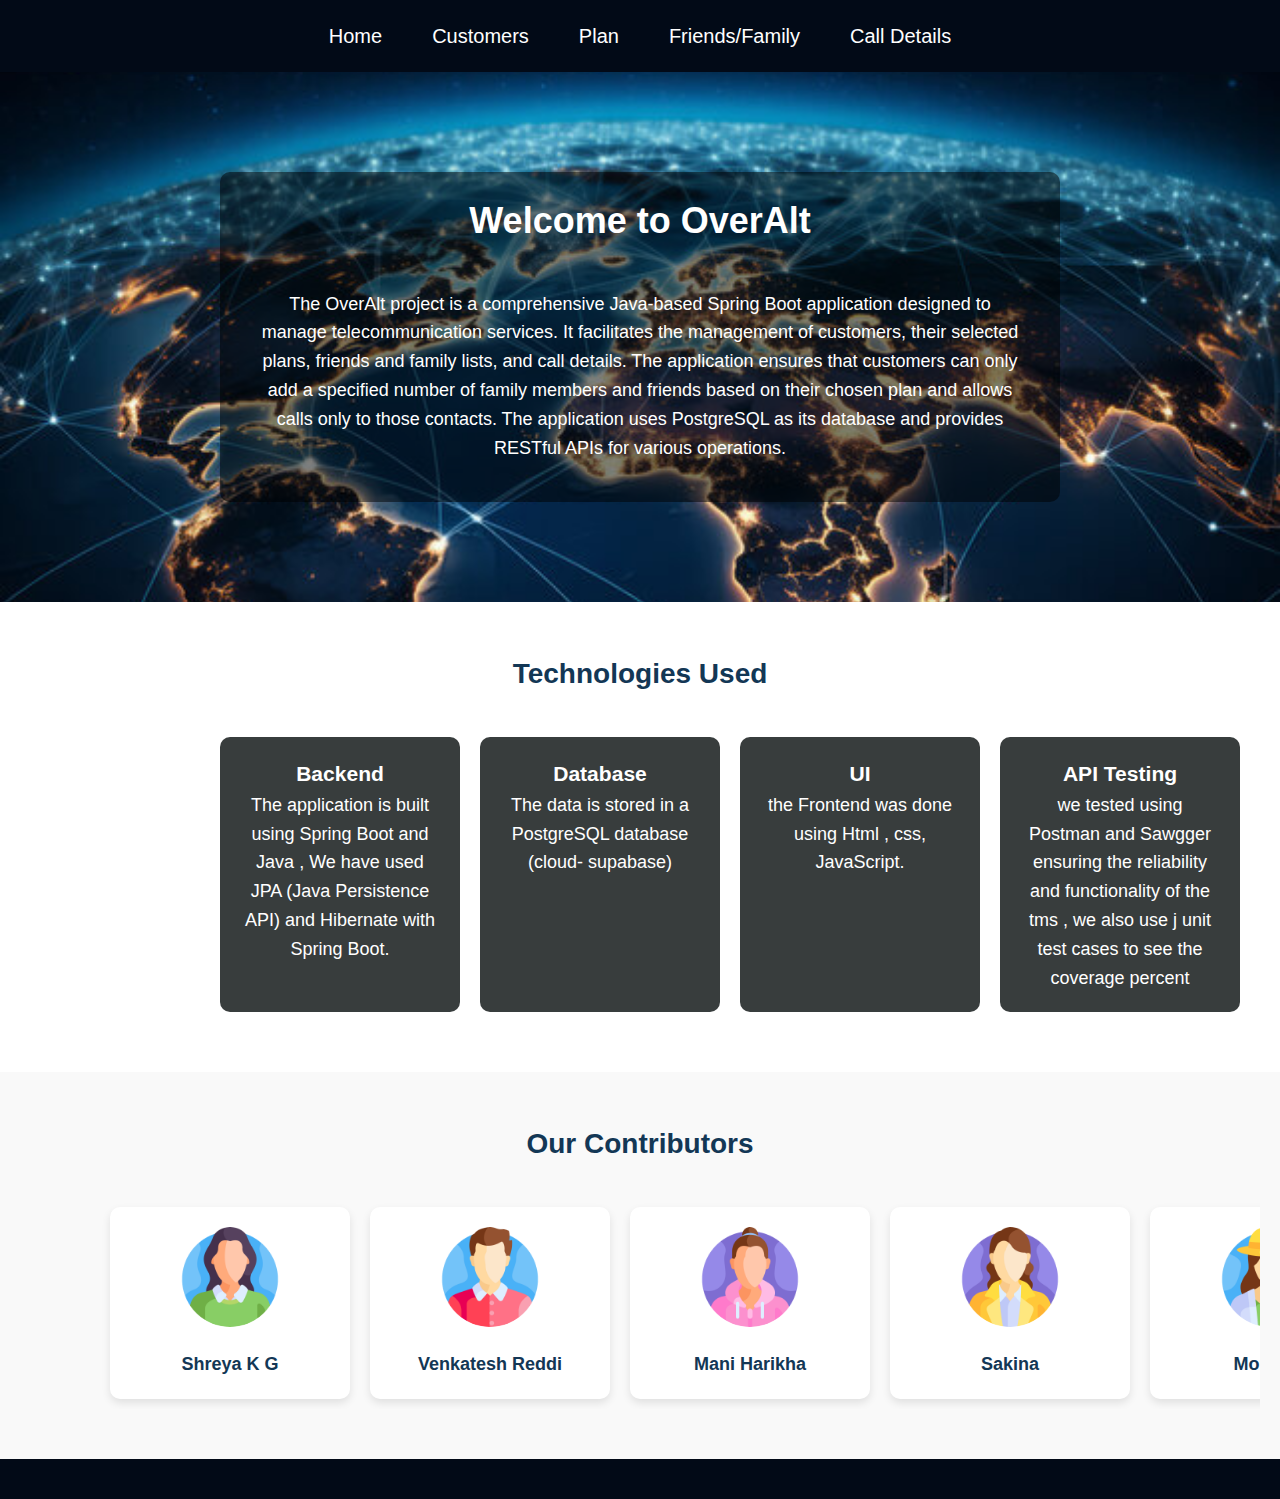
<file: src/main/resources/static/index.html>
<!DOCTYPE html>
<html lang="en">
<head>
    <meta charset="UTF-8">
    <meta name="viewport" content="width=device-width, initial-scale=1.0">
    <title>Telecommunication Management System</title>
    <link rel="stylesheet" href="./css/styles.css">
    <script src="https://code.jquery.com/jquery-3.6.0.min.js"></script>
</head>
<body onload="loadHeader(); loadFooter();">

    <header id="header"></header>

    <main>
        <!-- Hero Section -->
        <section class="hero">
            <div class="hero-content">
                <h1>Welcome to OverAlt</h1>
                <p>The OverAlt project is a comprehensive Java-based Spring Boot application designed to manage telecommunication services. It facilitates the management of customers, their selected plans, friends and family lists, and call details. The application ensures that customers can only add a specified number of family members and friends based on their chosen plan and allows calls only to those contacts. The application uses PostgreSQL as its database and provides RESTful APIs for various operations.</p>
            </div>
        </section>

        <!-- Technologies Section -->
        <section class="technologies">
            <h2>Technologies Used</h2>
            <div class="tech-slider">
                <div class="tech-card"><h3>Backend </h3><p>The application is built using Spring Boot and Java , We have used JPA (Java Persistence API) and Hibernate with Spring Boot. </p></div>
                <div class="tech-card"><h3>Database</h3><p>The data is stored in a PostgreSQL database (cloud- supabase) </p></div>
                <div class="tech-card"><h3>UI </h3><p>the Frontend was done using Html , css, JavaScript. </p></div>
                <div class="tech-card"><h3>API Testing</h3><p>we tested using Postman and Sawgger ensuring the reliability and functionality of the tms , we also use j unit test cases to see the coverage percent </p></div>
            </div>
        </section>

        <section class="contributors">
            <h2>Our Contributors</h2>
            <div class="contributor-slider">
                <div class="contributor-card">
                    <img src="./images/woman4.png" alt="Contributor 1">
                    <h3>Shreya K G</h3>
                </div>
                <div class="contributor-card">
                    <img src="./images/man1.png" alt="Contributor 2">
                    <h3>Venkatesh Reddi</h3>
                </div>
                <div class="contributor-card">
                    <img src="./images/woman1.png" alt="Contributor 3">
                    <h3>Mani Harikha</h3>
                </div>
                <div class="contributor-card">
                    <img src="./images/woman2.png" alt="Contributor 4">
                    <h3>Sakina</h3>
                </div>
                <div class="contributor-card">
                    <img src="./images/woman3.png" alt="Contributor 5">
                    <h3>Mounika</h3>
                </div>
            </div>
        </section>

    </main>

    <!-- Footer -->
    <footer id="footer"></footer>

    <script src="./js/script.js"></script>
</body>
</html>
</file>
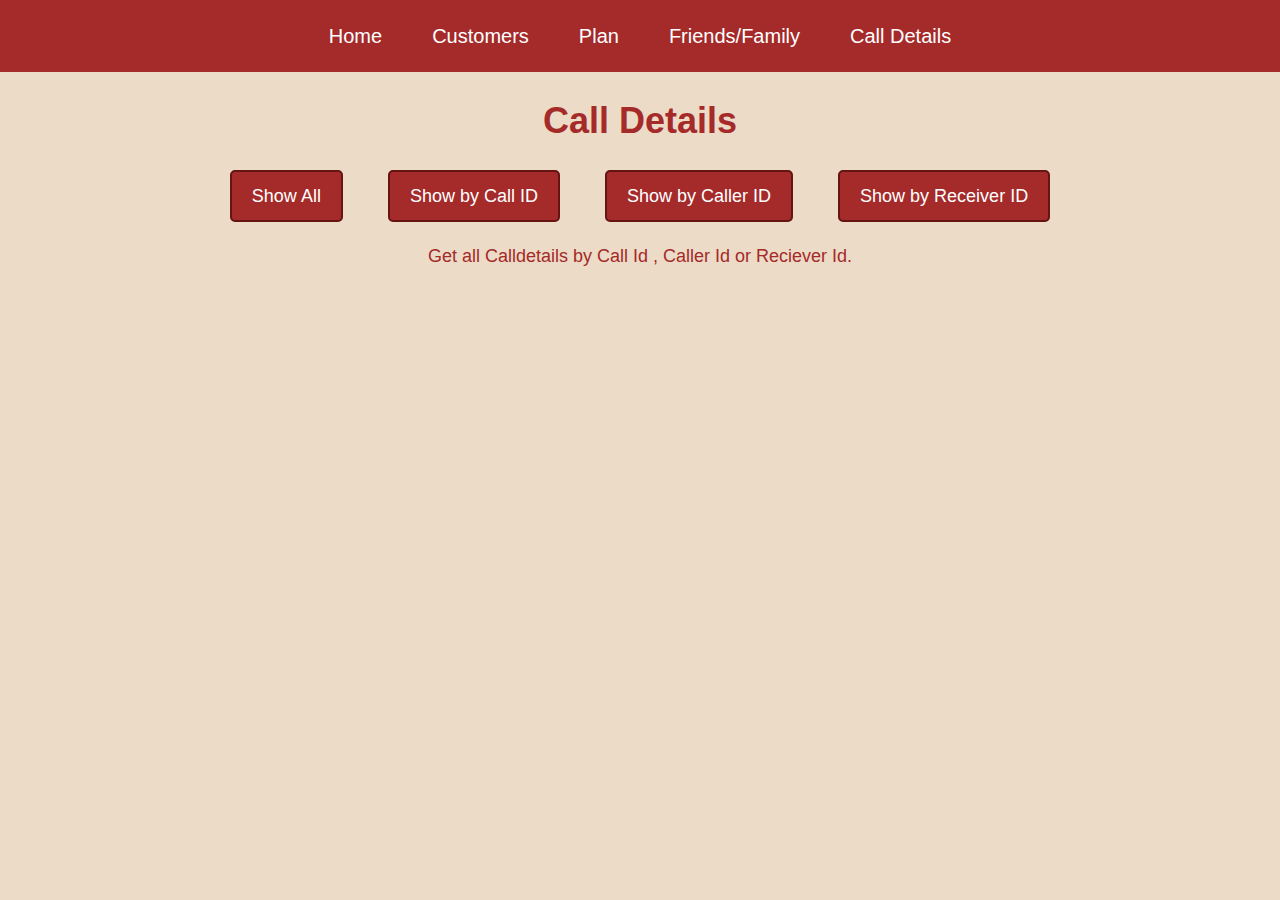
<file: src/main/resources/static/calldetails.html>
<!DOCTYPE html>
<html lang="en">
<head>
    <meta charset="UTF-8">
    <meta name="viewport" content="width=device-width, initial-scale=1.0">
    <title>Call Details</title>
    <link rel="stylesheet" href="./css/styles.css">
    <title>Tailwind CSS Example</title>
 
    <style>
        header{
            background-color: brown;
            font-family: Verdana, Geneva, Tahoma, sans-serif;
            
        }
        .button{
        background-color: brown;
        margin: 20px;
        font-size: large;
        font-family: Verdana, Geneva, Tahoma, sans-serif;
        border: 2px solid rgb(101, 19, 19);
        }

        .button:hover {
            background-color: rgb(210, 111, 111);
        }
        body{
            background-color: rgb(236, 219, 198);
            font-size: large;
            font-family: Verdana, Geneva, Tahoma, sans-serif;
            color: brown;
            font-weight: 160;
            
        }
        
        table , tr , td ,th  {
            border: solid 3px rgba(71, 7, 7, 0.758);
        }
        
    </style>
</head>
<body onload="loadHeader()">

    <!-- Header will be injected here -->
    <header id="header"></header>

    <div class="container">
        <h1>Call Details</h1>
        <a href="#" class="button" onclick="showAllCalls()">Show All</a>
        <a href="#" class="button" onclick="showByCallId()">Show by Call ID</a>
        <a href="#" class="button" onclick="showByCallerId()">Show by Caller ID</a>
        <a href="#" class="button" onclick="showByReceiverId()">Show by Receiver ID</a>

        <div>
            Get all Calldetails by Call Id , Caller Id or Reciever Id. 
        </div>

        <!-- Filter section for showing call details -->
        <div id="filter-section" class="filter-container" style="display: none;">
            <label id="cId" for="callId">Call ID:</label>
            <input type="text" id="callId" placeholder="Enter Call ID">
        
            <label id="crId" for="callerId">Caller ID:</label>
            <input type="text" id="callerId" placeholder="Enter Caller ID">
        
            <label id="rsId" for="receiverId">Receiver ID:</label>
            <input type="text" id="receiverId" placeholder="Enter Receiver ID">
            
            <button class="button" onclick="fetchCalls()">Search</button>
        </div>
        
        <div id="table-container" class="table-container">
            <table>
                <thead>
                    <tr>
                        <th>Call ID</th>
                        <th>Caller ID</th>
                        <th>Receiver ID</th>
                        <th>Call Start Time</th>
                        <th>Call End Time</th>
                        <th>Call Duration</th>
                    </tr>
                </thead>
                <tbody id="callTableBody">
                    <!-- Call rows will be dynamically inserted here -->
                </tbody>
            </table>
        </div>
        

    <script src="./js/script.js"></script>
    <script src="./js/calldetails.js"></script>
</body>
</html>
</file>
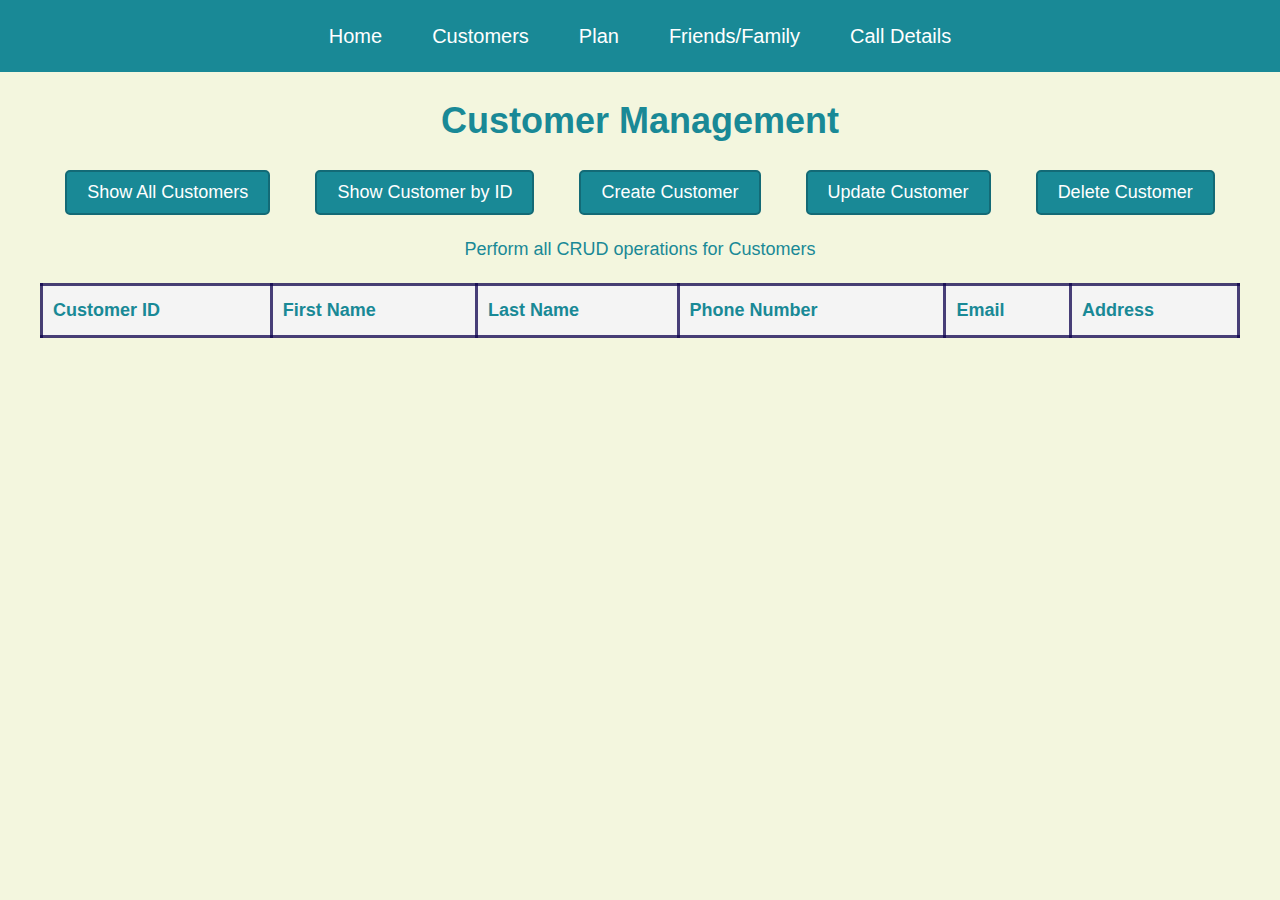
<file: src/main/resources/static/customers.html>
<!DOCTYPE html>
<html lang="en">
<head>
    <meta charset="UTF-8">
    <meta name="viewport" content="width=device-width, initial-scale=1.0">
    <title>Customer Management</title>
    <link rel="stylesheet" href="./css/styles.css">
    <style>
        .form-container {
            margin-top: 20px;
            display: flex;
            flex-direction: column;
            align-items: center;
        }
        .form-container input, .form-container label {
            margin-bottom: 10px;
            padding: 5px;
            width: 100%;
            max-width: 300px;
        }
        .form-container button {
            padding: 10px;
        }

        header{
            background-color: rgb(25, 137, 150);
            font-family: Verdana, Geneva, Tahoma, sans-serif;
            
        }
        .button{
        background-color:rgb(25, 137, 150);
        margin: 20px;
        font-size: large;
        font-family: Verdana, Geneva, Tahoma, sans-serif;
        border: 2px solid rgb(19, 106, 118);
        }

        .button:hover {
            background-color: rgb(66, 179, 210);
        }
        body{
            background-color: rgb(243, 246, 222);
            font-size: large;
            font-family: Verdana, Geneva, Tahoma, sans-serif;
            color: rgb(25, 137, 150);
            font-weight: 160;
            
        }
        
        table , tr , td ,th  {
            border: solid 3px rgba(14, 3, 78, 0.758);
        }
        
    </style>
</head>
<body onload="loadHeader()">

    <!-- Header will be injected here -->
    <header id="header"></header>

    <div class="container">
        <h1>Customer Management</h1>
        <button class="button" onclick="showAllCustomers()">Show All Customers</button>
        <button class="button" onclick="showCustomerById()">Show Customer by ID</button>
        <button class="button" onclick="showCreateForm()">Create Customer</button>
        <button class="button" onclick="showUpdateForm()">Update Customer</button>
        <button class="button" onclick="showDeleteForm()">Delete Customer</button>

        <div id="filter-section" class="filter-container" style="display: none;">
            <label id="customerIdLabel" for="customerId">Customer ID:</label>
            <input type="text" id="customerId" placeholder="Enter Customer ID">
            <button class="button" onclick="fetchCustomers()">Search</button>
        </div>
        <div>
            Perform all CRUD operations for Customers 
        </div>

        <div id="form-container" class="form-container" style="display: none;">
            <form id="customerForm">
                <input type="hidden" id="formType">

                <div id="create-update-fields">
                    <label for="cid">Customer Id:</label>
                    <input type="text" id="cid">

                    <label for="firstName">First Name:</label>
                    <input type="text" id="firstName">

                    <label for="lastName">Last Name:</label>
                    <input type="text" id="lastName">

                    <label for="phoneNumber">Phone Number:</label>
                    <input type="text" id="phoneNumber">

                    <label for="email">Email:</label>
                    <input type="email" id="email">

                    <label for="address">Address:</label>
                    <input type="text" id="address">
                </div>

                <div id="delete-field" style="display: none;">
                    <label for="deleteCid">Customer Id:</label>
                    <input type="text" id="deleteCid">
                </div>

                <button type="submit" class="button">Submit</button>
            </form>
        </div>

        <div id="table-container" class="table-container" style="display: block;">
            <table>
                <thead>
                    <tr>
                        <th>Customer ID</th>
                        <th>First Name</th>
                        <th>Last Name</th>
                        <th>Phone Number</th>
                        <th>Email</th>
                        <th>Address</th>
                    </tr>
                </thead>
                <tbody id="customerTableBody">
                    <!-- Customer rows will be dynamically inserted here -->
                </tbody>
            </table>
        </div>
    </div>

    <script src="./js/script.js"></script>
    <script src="./js/customers.js"></script>
</body>
</html>
</file>
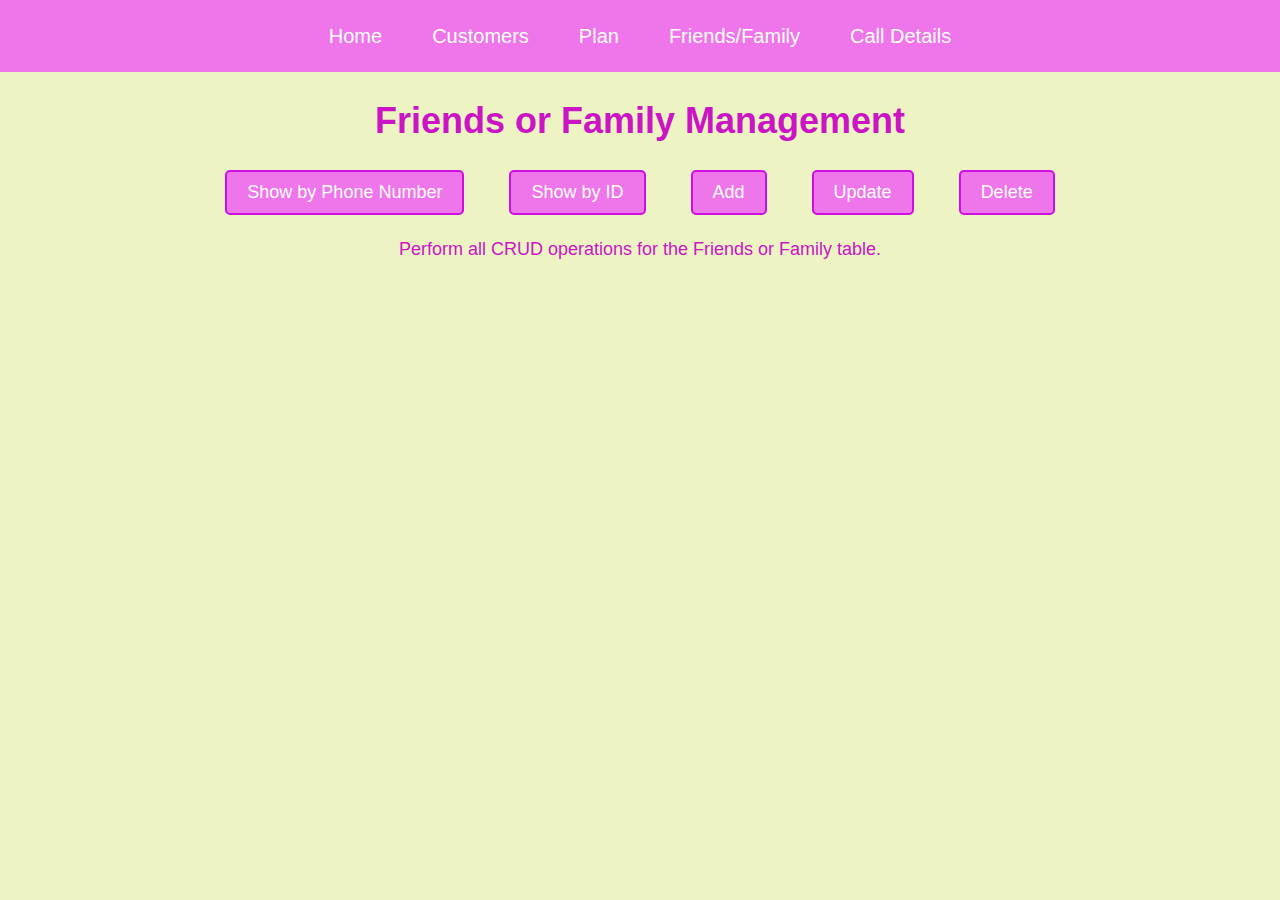
<file: src/main/resources/static/friendorfamily.html>
<!DOCTYPE html>
<html lang="en">
<head>
    <meta charset="UTF-8">
    <meta name="viewport" content="width=device-width, initial-scale=1.0">
    <title>Friends or Family Management</title>
    <link rel="stylesheet" href="./css/styles.css">
    <style>
        .form-container {
            margin-top: 20px;
            display: flex;
            flex-direction: column;
            align-items: center;
        }
        .form-container input, .form-container label {
            margin-bottom: 10px;
            padding: 5px;
            width: 100%;
            max-width: 300px;
        }
        .form-container button {
            padding: 10px;
        }
        header{
            background-color: rgb(238, 118, 234);
            font-family: Verdana, Geneva, Tahoma, sans-serif;
            
        }
        .button{
        background-color: rgb(238, 118, 234);
        margin: 20px;
        font-size: large;
        font-family: Verdana, Geneva, Tahoma, sans-serif;
        border: 2px solid rgb(207, 15, 224);
        }

        .button:hover {
            background-color: rgb(214, 122, 232);
        }
        body{
            background-color: rgb(238, 243, 195);
            font-size: large;
            font-family: Verdana, Geneva, Tahoma, sans-serif;
            color: rgb(203, 21, 197);
            font-weight: 160;
            
        }
        
        table , tr , td ,th  {
            border: solid 3px rgb(207, 15, 224);
        }
        
    </style>
</head>
<body onload="loadHeader()">

    <!-- Header will be injected here -->
    <header id="header"></header>

    <div class="container">
        <h1>Friends or Family Management</h1>
        <button class="button" onclick="showByPhoneNumber()">Show by Phone Number</button>
        <button class="button" onclick="showById()">Show by ID</button>
        <button class="button" onclick="showCreateForm()">Add</button>
        <button class="button" onclick="showUpdateForm()">Update</button>
        <button class="button" onclick="showDeleteForm()">Delete</button>

        <div id="filter-section" class="filter-container" style="display: none;">
            <label id="contactNumberLabel" for="contactNumber">Contact Number:</label>
            <input type="text" id="contactNumber" placeholder="Enter Contact Number" >
            <label id="cidLabel" for="cid">Customer ID:</label>
            <input type="text" id="cid" placeholder="Enter Customer ID">
            <button class="button" onclick="fetchContacts()">Search</button>
        </div>
        <div>
            Perform all CRUD operations for the Friends or Family table.
        </div>

        <div id="form-container" class="form-container" style="display: none;">
            <form id="contactForm">
                <input type="hidden" id="formType">

                <div id="create-update-fields" style="display: none;">

                    <label for="customerId" id="cusIdLabel">Customer Id:</label>
                    <input type="text" id="customerId">

                    <label for="contactNumberInput">Contact Number:</label>
                    <input type="text" id="contactNumberInput">

                    <label for="contactName">Contact Name:</label>
                    <input type="text" id="contactName">

                    <label for="relationshipType">Relationship Type:</label>
                    <input type="text" id="relationshipType">
                </div>

                <div id="delete-field" style="display: none;">
                    <label for="deleteContactNumber">Contact Number:</label>
                    <input type="text" id="deleteContactNumber">
                </div>

                <button type="submit" class="button">Submit</button>
            </form>
        </div>

        <div id="table-container" class="table-container" style="display: none;">
            <table>
                <thead>
                    <tr>
                        <th>Contact Number</th>
                        <th>Contact Name</th>
                        <th>Relationship Type</th>
                    </tr>
                </thead>
                <tbody id="contactTableBody">
                    <!-- Contact rows will be dynamically inserted here -->
                </tbody>
            </table>
        </div>
    </div>

    <script src="./js/script.js"></script>
    <script src="./js/friendorfamily.js"></script>
</body>
</html>
</file>
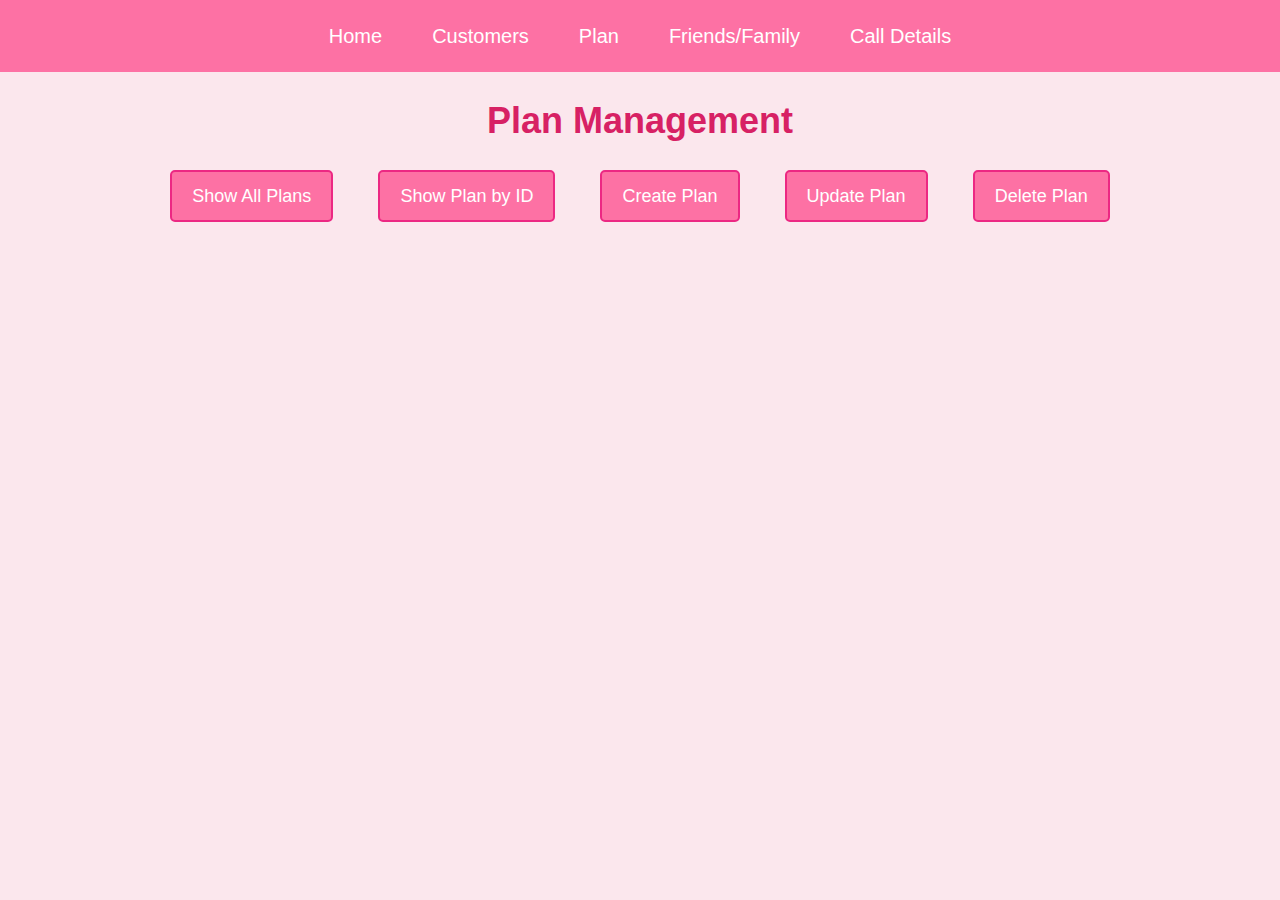
<file: src/main/resources/static/plans.html>
<!DOCTYPE html>
<html lang="en">
<head>
    <meta charset="UTF-8">
    <meta name="viewport" content="width=device-width, initial-scale=1.0">
    <title>Plan Management</title>
    <link rel="stylesheet" href="./css/styles.css">
    <style>
        header{
            background-color: rgb(253, 113, 164);
            font-family: Verdana, Geneva, Tahoma, sans-serif;
            
        }
        .button{
        background-color: rgb(253, 113, 164);
        margin: 20px;
        font-size: large;
        font-family: Verdana, Geneva, Tahoma, sans-serif;
        border: 2px solid rgb(236, 40, 131);
        }

        .button:hover {
            background-color: rgb(254, 170, 216);
        }
        body{
            background-color: rgb(251, 231, 237);
            font-size: large;
            font-family: Verdana, Geneva, Tahoma, sans-serif;
            color: rgb(215, 33, 100);
            font-weight: 160;
            
        }
        
        table , tr , td ,th  {
            border: solid 3px rgb(240, 57, 148);
        }
        
    </style>
</head>
<body onload="loadHeader()">

    <!-- Header will be injected here -->
    <header id="header"></header>

    <div class="container">
        <h1>Plan Management</h1>
        <a href="#" class="button" onclick="showAllPlans()">Show All Plans</a>
        <a href="#" class="button" onclick="showPlanById()">Show Plan by ID</a>
        <a href="#" class="button" onclick="createPlan()">Create Plan</a>
        <a href="#" class="button" onclick="updatePlan()">Update Plan</a>
        <a href="#" class="button" onclick="deletePlan()">Delete Plan</a>

        <!-- Filter section for showing or managing plan details -->
        <div id="filter-section" class="filter-container" style="display: none;">
            <label id="pId" for="planId" style="display: none;">Plan ID:</label>
            <input type="text" id="planId" placeholder="Enter Plan ID">

            <label id="pName" for="planName" style="display: none;">Plan Name:</label>
            <input type="text" id="planName" placeholder="Enter Plan Name">

            <label id="pCost" for="monthlyCost" style="display: none;">Monthly Cost:</label>
            <input type="number" id="monthlyCost" placeholder="Enter Monthly Cost" step="0.01">

            <label id="pDataLimit" for="dataLimit" style="display: none;">Data Limit (MB):</label>
            <input type="number" id="dataLimit" placeholder="Enter Data Limit">

            <label id="pCallMinutes" for="callMinutes" style="display: none;">Call Minutes:</label>
            <input type="number" id="callMinutes" placeholder="Enter Call Minutes">

            <label id="pMaxFamily" for="maxFamilyMembers" style="display: none;">Max Family Members:</label>
            <input type="number" id="maxFamilyMembers" placeholder="Enter Max Family Members">

            <label id="pMaxFriends" for="maxFriends" style="display: none;">Max Friends:</label>
            <input type="number" id="maxFriends" placeholder="Enter Max Friends">

            <button class="button" id="getbyid" onclick="showPlanById()" style="display: none;">Get</button>
            <button class="button" id="submit" onclick="performAction()" style="display: none;">Submit</button>

        </div>

        <div id="table-container" class="table-container" style="display: none;">
            <table>
                <thead>
                    <tr>
                        <th>Plan ID</th>
                        <th>Plan Name</th>
                        <th>Monthly Cost</th>
                        <th>Data Limit (GB)</th>
                        <th>Call Minutes</th>
                        <th>Max Family Members</th>
                        <th>Max Friends</th>
                    </tr>
                </thead>
                <tbody id="planTableBody">
                    <!-- Plan rows will be dynamically inserted here -->
                </tbody>
            </table>
        </div>
    </div>

    <script src="./js/script.js"></script>
    <script src="./js/plans.js"></script>
</body>
</html>
</file>
<file: src/main/resources/static/css/styles.css>
/* Reset some default styles */
body, h1, h2, h3, p, ul {
    margin: 0;
    padding: 0;
}

html, body {
    height: 100%;
    margin: 0;
    display: flex;
    flex-direction: column;
}

/* Make the main content flex-grow to fill the available space */
main {
    flex: 1;
    padding: 0;
}

/* Basic styling for body */
body {
    font-family: 'Segoe UI', Tahoma, Geneva, Verdana, sans-serif;
    line-height: 1.6;
    background-color: #f9f9f9;
    color: #133755;
    height: 100%;
}

/* Styling for header */
header {
    background: #020a17;
    color: #fff;
    padding: 20px 0;
    text-align: center;
}

nav ul {
    display: flex;
    justify-content: center;
    list-style: none;
    padding: 0;
}

nav ul li {
    margin: 0 10px;
}

nav ul li a {
    color: #fff;
    text-decoration: none;
    font-size: 20px;
    padding: 10px 15px;
    transition: background 0.3s;
}

nav ul li a:hover {
    background: #1f5b7d;
}

/* Hero Section Styling */
.hero {
    background-image: url('../images/bg.jpg'); /* Replace with your image path */
    background-size: cover;
    background-position: center;
    color: white;
    text-align: center;
    padding: 100px 20px;
}

.hero-content {
    max-width: 800px;
    margin: auto;
    background: rgba(0, 0, 0, 0.5);
    padding: 20px;
    border-radius: 10px;
}

.hero h1 {
    font-size: 36px;
    margin-bottom: 20px;
}

.hero p {
    font-size: 18px;
    padding: 20px;
}

/* Technologies Section */
.technologies {
    padding: 50px 20px;
    background-color: #fff;
    text-align: center;
}

.technologies h2 {
    font-size: 28px;
    margin-bottom: 30px;
}

.tech-slider {
    display: flex;
    overflow-x: auto;
    padding: 10px 80px;
    margin-left: 110px;
}

.tech-card {
    flex: 0 0 200px;
    margin: 0 10px;
    padding: 20px;
    background-color: #383d3d;
    color: white;
    border-radius: 10px;
    text-align: center;
    font-size: 18px;
    cursor: pointer;
    transition: transform 0.3s;
}

.tech-card:hover {
    transform: scale(1.05);
}

/* Main content styling */

.container {
    padding: 20px;
    text-align: center;
}

.button {
    display: inline-block;
    margin: 10px;
    padding: 10px 20px;
    font-size: 16px;
    color: white;
    background-color: #1f5b7d;
    border: none;
    border-radius: 5px;
    cursor: pointer;
    text-decoration: none;
}

.button:hover {
    background-color: #133755;
}

.filter-container {
    margin-top: 20px;
    text-align: left;
    max-width: 500px;
    margin: 20px auto;
}

.filter-container label {
    display: block;
    margin: 10px 0 5px;
}

.filter-container input {
    width: 100%;
    padding: 8px;
    margin-bottom: 10px;
    border: 1px solid #ddd;
    border-radius: 4px;
}

.table-container {
    display: none; /* Initially hidden */
    margin-top: 20px;
}

table {
    width: 100%;
    border-collapse: collapse;
    margin: 20px auto;
    max-width: 1200px;
}

th, td {
    border: 1px solid #ddd;
    padding: 10px;
    text-align: left;
}

th {
    background-color: #f4f4f4;
}


/* Contributor Section */
.contributors {
    padding: 50px 20px;
    background-color: #f9f9f9;
    text-align: center;
}

.contributors h2 {
    font-size: 28px;
    margin-bottom: 30px;
}

.contributor-slider {
    display: flex;
    overflow-x: auto;
    padding: 10px 80px;
}

.contributor-card {
    flex: 0 0 200px;
    margin: 0 10px;
    padding: 20px;
    background-color: #fff;
    border-radius: 10px;
    text-align: center;
    transition: transform 0.3s;
    box-shadow: 0 4px 8px rgba(0, 0, 0, 0.1);
}

.contributor-card img {
    width: 100px;
    height: 100px;
    border-radius: 50%;
    margin-bottom: 15px;
    object-fit: cover;
}

.contributor-card h3 {
    font-size: 18px;
    margin: 0;
}

.contributor-card:hover {
    transform: scale(1.05);
}


/* Footer styling */
footer {
    margin-bottom: 0;
    background-color: #020a17;
    color: white;
    text-align: center;
    padding: 20px;
    position: relative;
    bottom: 0;
    width: 100%;
}

footer p {
    margin: 0;
}
</file>
